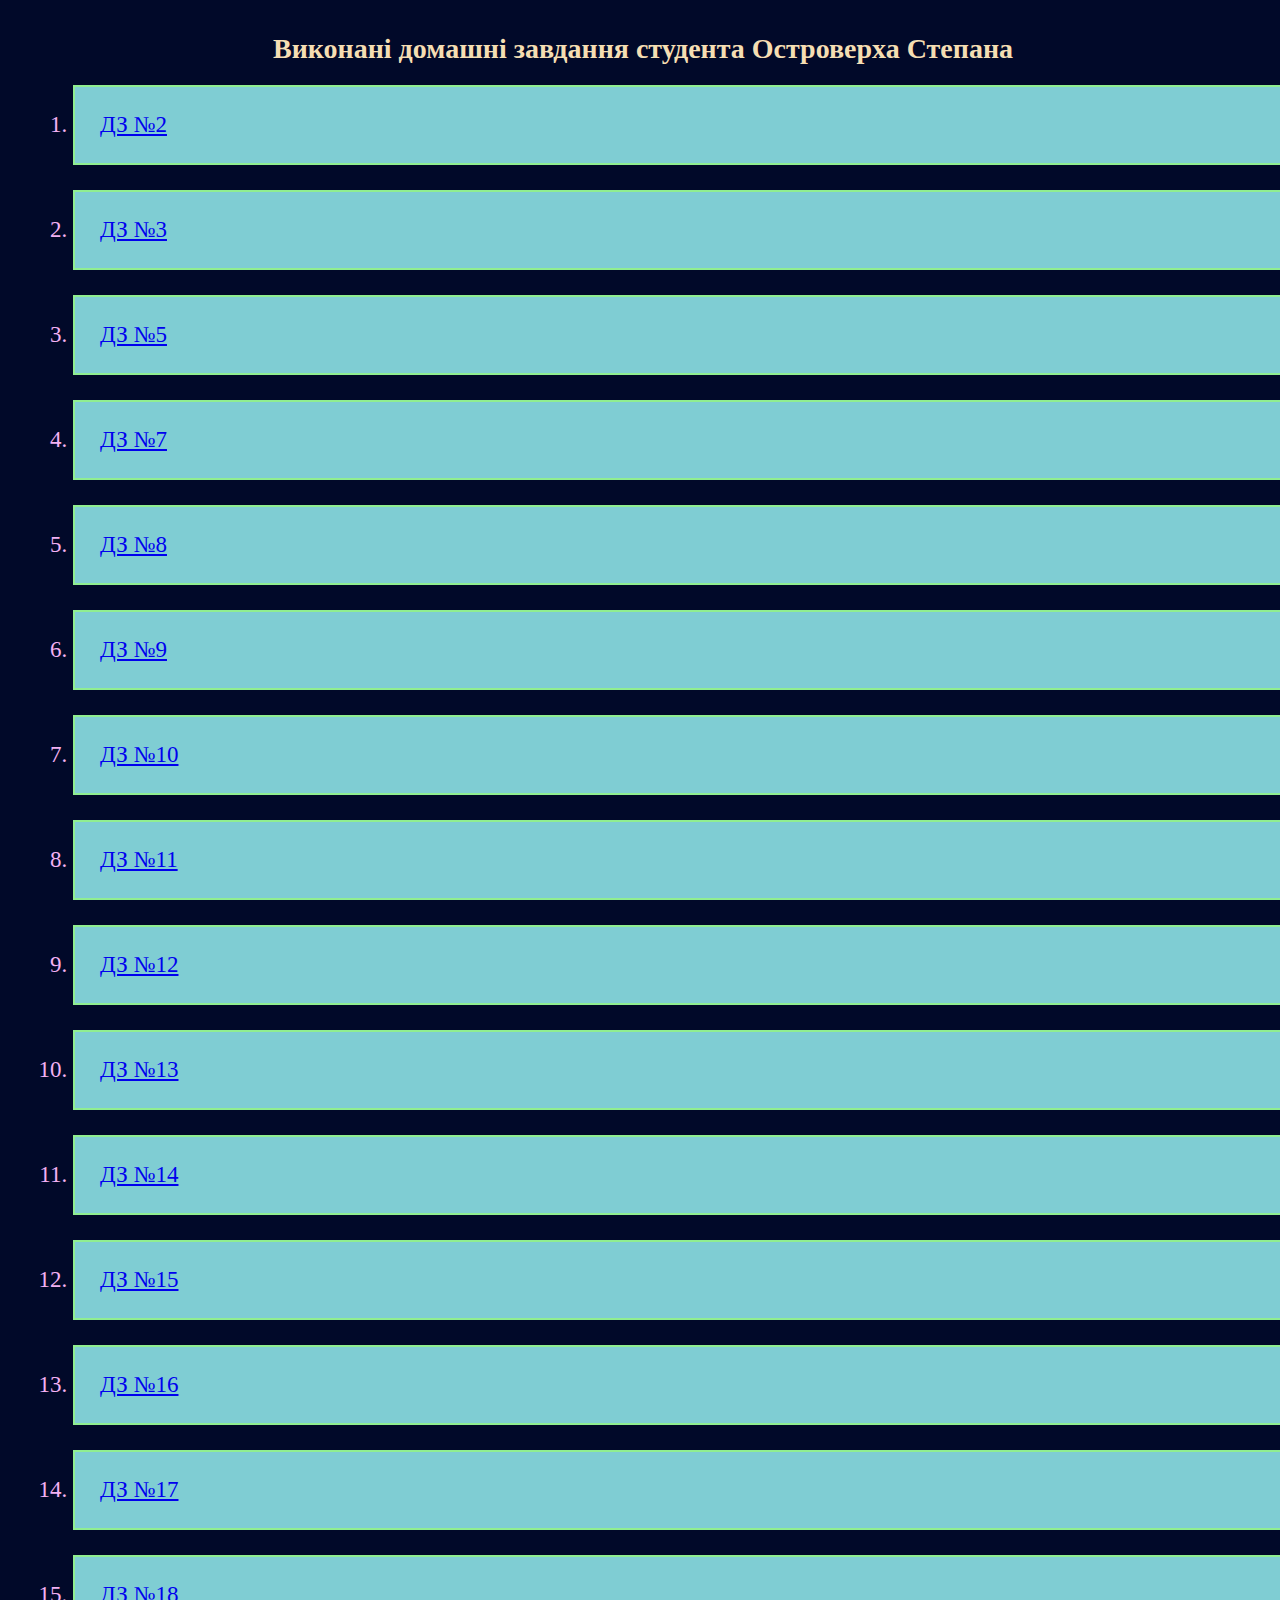
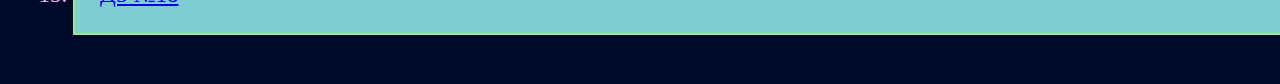
<file: index.html>
<!DOCTYPE html>
<html lang="en">
	<head>
		<meta charset="UTF-8">
		<meta http-equiv="X-UA-Compatible" content="IE=edge">
		<meta name="viewport" content="width=device-width, initial-scale=1.0">
		<link rel="stylesheet" href="css/style.css">
		<title>Document</title>
	</head>
	<body>
		<h1 class="main-title">Виконані домашні завдання студента Островерха Степана</h1>
		<ol>
			<li><a href="./lesson-2/index.html" target="_blank">ДЗ №2</a></li>
			<li><a href="./lesson-3/index.html" target="_blank">ДЗ №3</a></li>
			<li><a href="./lesson-5/index.html" target="_blank">ДЗ №5</a></li>
			<li><a href="./lesson-7/index.html" target="_blank">ДЗ №7</a></li>
			<li><a href="./lesson-8/index.html" target="_blank">ДЗ №8</a></li>
			<li><a href="./lesson-9/index.html" target="_blank">ДЗ №9</a></li>
			<li><a href="./lesson-10/index.html" target="_blank">ДЗ №10</a></li>
			<li><a href="./lesson-11/index.html" target="_blank">ДЗ №11</a></li>
			<li><a href="./lesson-12/index.html" target="_blank">ДЗ №12</a></li>
			<li><a href="./lesson-13/index.html" target="_blank">ДЗ №13</a></li>
			<li><a href="./lesson-14/index.html" target="_blank">ДЗ №14</a></li>
			<li><a href="./lesson-15/index.html" target="_blank">ДЗ №15</a></li>
			<li><a href="./lesson-16/index.html" target="_blank">ДЗ №16</a></li>
			<li><a href="./lesson-17/index.html" target="_blank">ДЗ №17</a></li>
			<li><a href="./lesson-18/index.html" target="_blank">ДЗ №18</a></li>
		</ol>
	</body>
</html>
</file>
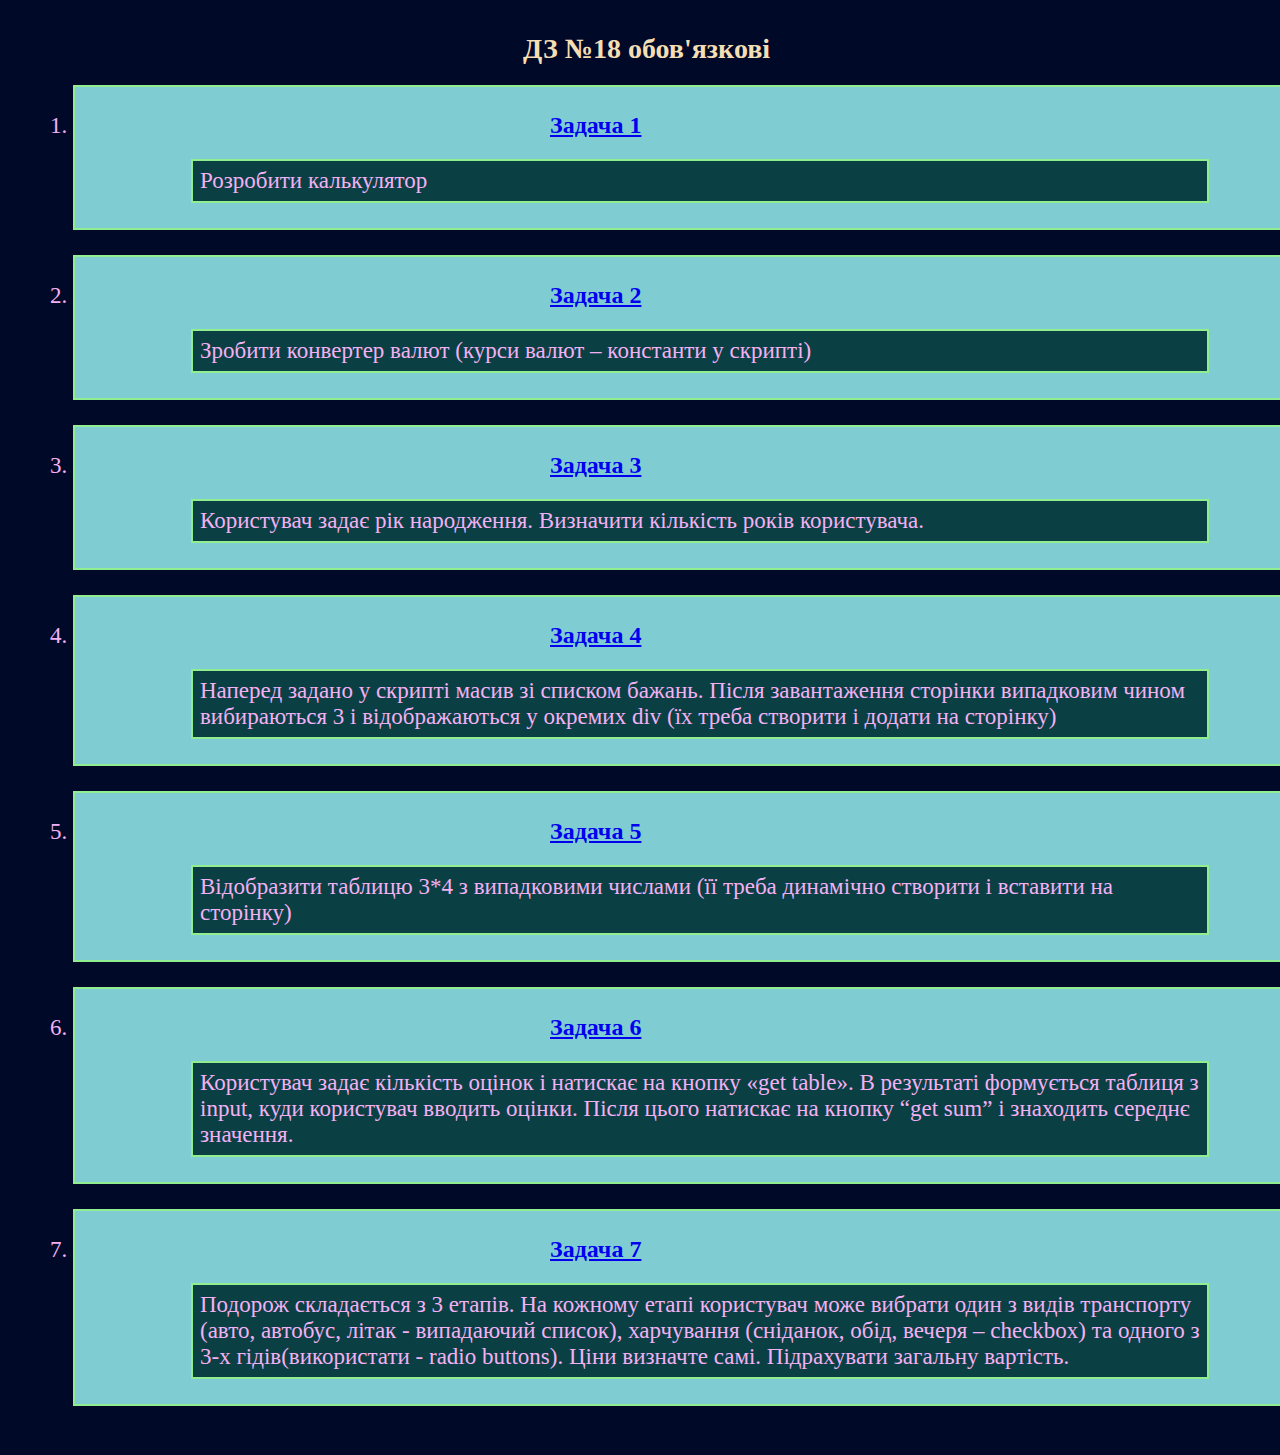
<file: lesson-18/index.html>
<!DOCTYPE html>
<html lang="en">
	<head>
		<meta charset="UTF-8">
		<meta http-equiv="X-UA-Compatible" content="IE=edge">
		<meta name="viewport" content="width=device-width, initial-scale=1.0">
		<link rel="stylesheet" href="../css/style.css">
		<title>Document</title>
	</head>
	<body>
		<h1>ДЗ №18 обов'язкові</h1>
		<ol>
			<li>
				<h3>
					<a href="./tasks-obligated/task1.html">Задача 1</a>
				</h3>
				<p>Розробити калькулятор</p>
			</li>
			<li>
				<h3>
					<a href="./tasks-obligated/task2.html">Задача 2</a>
				</h3>
				<p>Зробити конвертер валют (курси валют – константи у скрипті)</p>
			</li>
			<li>
				<h3>
					<a href="./tasks-obligated/task3.html">Задача 3</a>
				</h3>
				<p>Користувач задає рік народження. Визначити кількість років користувача.</p>
			</li>
			<li>
				<h3>
					<a href="./tasks-obligated/task4.html">Задача 4</a>
				</h3>
				<p>Наперед задано у скрипті масив зі списком бажань. Після завантаження сторінки випадковим чином вибираються 3 і відображаються у окремих div (їх треба створити і додати на сторінку)</p>
			</li>
			<li>
				<h3>
					<a href="./tasks-obligated/task5.html">Задача 5</a>
				</h3>
				<p>Відобразити таблицю 3*4 з випадковими числами (її треба динамічно створити і вставити на сторінку)</p>
			</li>
			<li>
				<h3>
					<a href="./tasks-obligated/task6.html">Задача 6</a>
				</h3>
				<p> Користувач задає кількість оцінок і натискає на кнопку «get table». В результаті формується таблиця з input, куди користувач вводить оцінки. Після цього натискає на кнопку “get sum” і знаходить середнє значення.</p>
			</li>
			<li>
				<h3>
					<a href="./tasks-obligated/task6.html">Задача 7</a>
				</h3>
				<p>Подорож складається з 3 етапів. На кожному етапі користувач може вибрати один з видів транспорту (авто, автобус, літак - випадаючий список), харчування (сніданок, обід, вечеря – checkbоx) та одного з 3-х гідів(використати - radio buttons). Ціни визначте самі. Підрахувати загальну вартість.</p>
			</li>
		</ol>
	</body>
</html>
</file>
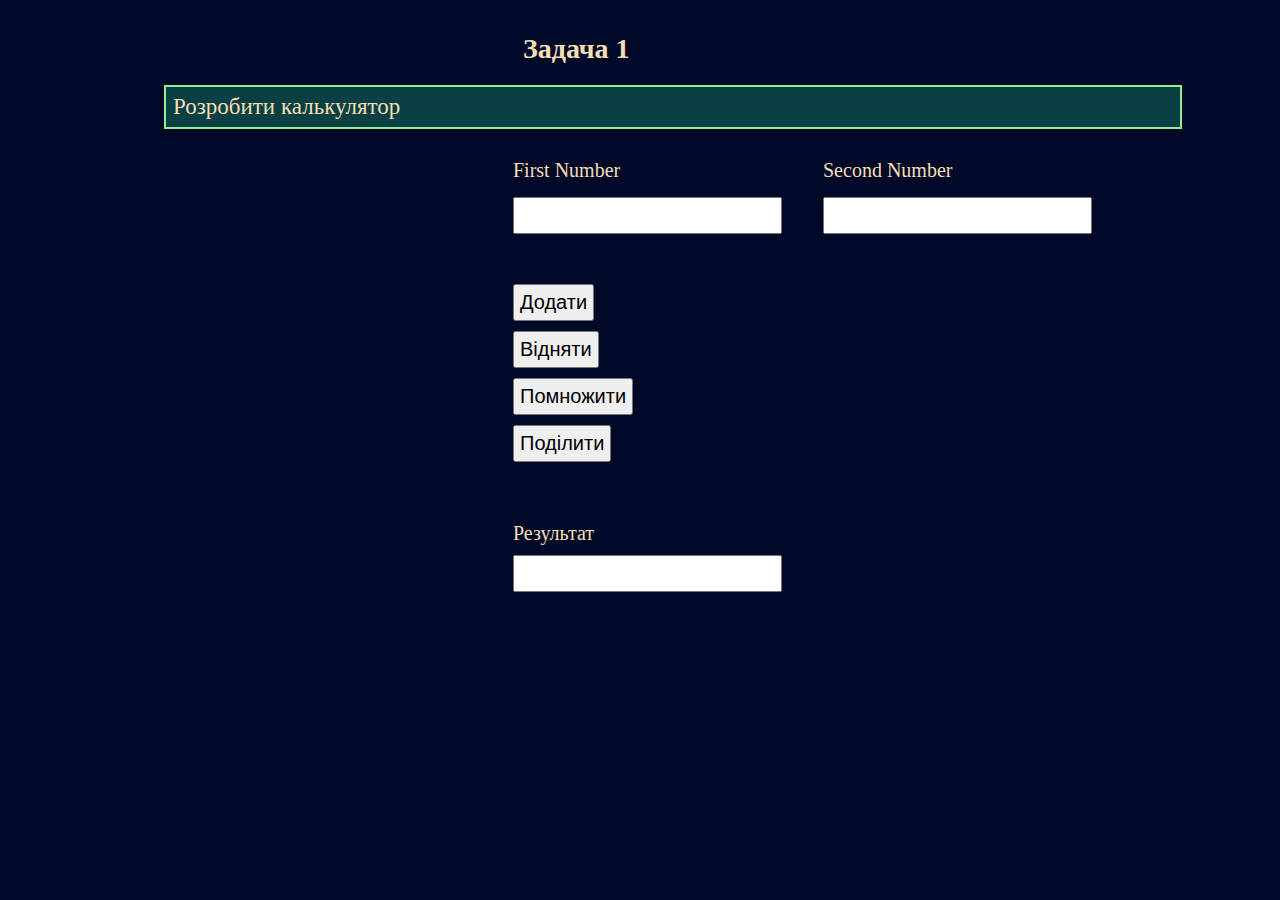
<file: lesson-18/tasks-obligated/task1.html>
<!DOCTYPE html>
<html lang="en">
	<head>
		<meta charset="UTF-8">
		<meta http-equiv="X-UA-Compatible" content="IE=edge">
		<meta name="viewport" content="width=device-width, initial-scale=1.0">
		<link rel="stylesheet" href="../../css/style.css">
		<link rel="stylesheet" href="../css/style.css">
		<title>Document</title>
	</head>
	<body>
		<h1>Задача 1</h1>
		<p>Розробити калькулятор</p>

		<div class="calculator">
			<div class="calculator__numders">
				<div class="calculator__numder">
					<label class="calculator__label">First Number
						<input id="num1" type="number" class="calculator__input">
					</label>
				</div>
				<div class="calculator__numder">
					<label class="calculator__label">Second Number
						<input id="num2" type="number" class="calculator__input">
					</label>
				</div>
			</div>
			<div class="calculator__buttons">
				<button id="plus" class="calculator__button">Додати</button>
				<button id="minus" class="calculator__button">Відняти</button>
				<button id="mult" class="calculator__button">Помножити</button>
				<button id="divide" class="calculator__button">Поділити</button>
			</div>
			<div class="calculator__result result">
				<label class="result__label">Результат
					<input id="result" type="number" class="result__input">
				</label>
			</div>
		</div>
		<script src="../js/script1.js"></script>
	</body>
</html>
</file>
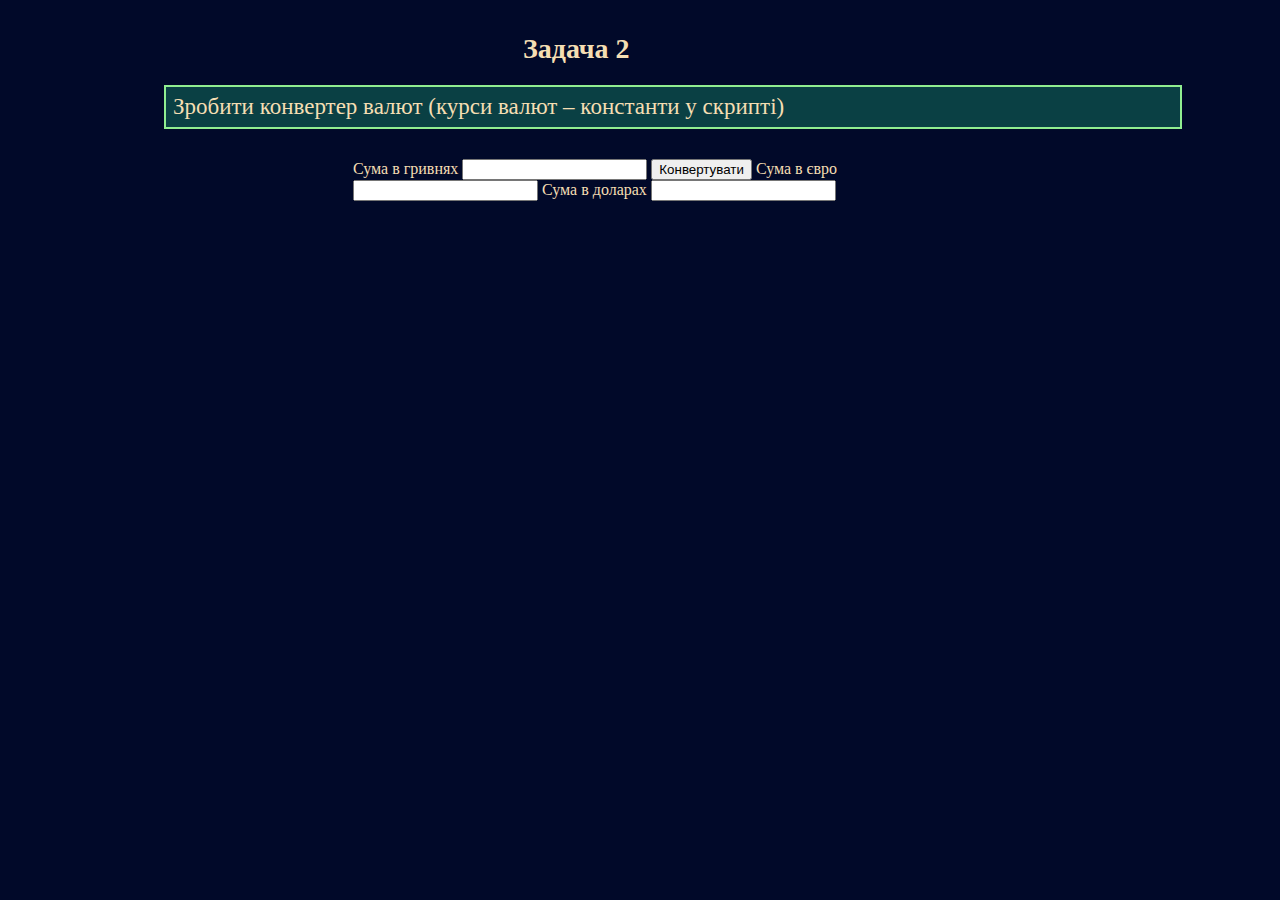
<file: lesson-18/tasks-obligated/task2.html>
<!DOCTYPE html>
<html lang="en">
	<head>
		<meta charset="UTF-8">
		<meta http-equiv="X-UA-Compatible" content="IE=edge">
		<meta name="viewport" content="width=device-width, initial-scale=1.0">
		<link rel="stylesheet" href="../../css/style.css">
		<title>Document</title>
	</head>
	<body>
		<h1>Задача 2</h1>
		<p>Зробити конвертер валют (курси валют – константи у скрипті)</p>

		<div class="converter">
			<label class="converter__label">Сума в гривнях
				<input type="number" class="converter__sum-in-grivnas">
			</label>
			<button class="converter__button">Конвертувати</button>
			<label class="converter__label">Сума в євро
				<input type="number" class="converter__sum-in-evro">
			</label>
			<label class="converter__label">Сума в доларах
				<input type="number" class="converter__sum-in-dollars">
			</label>
		</div>
		<script src="../js/script2.js"></script>
	</body>
</html>
</file>
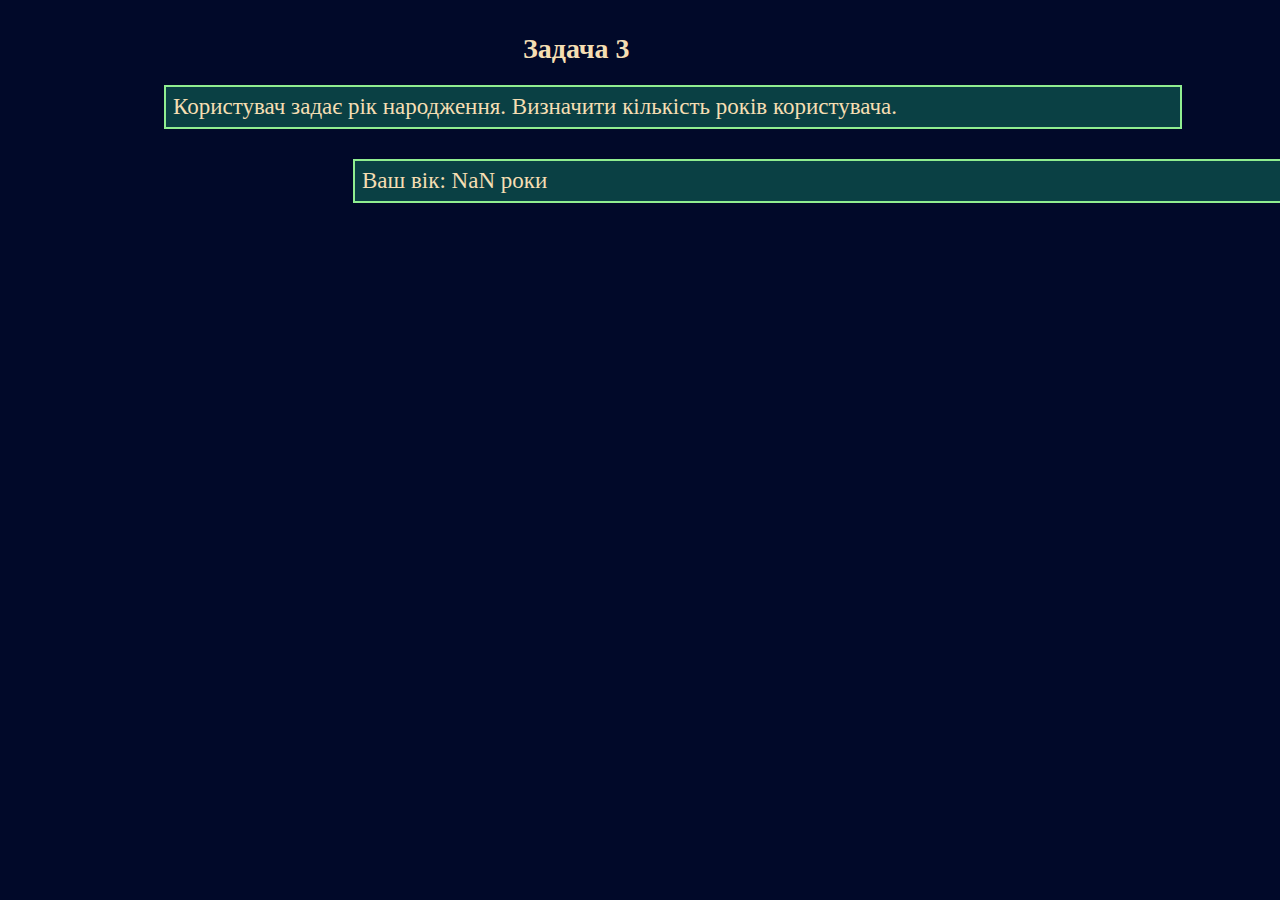
<file: lesson-18/tasks-obligated/task3.html>
<!DOCTYPE html>
<html lang="en">
	<head>
		<meta charset="UTF-8">
		<meta http-equiv="X-UA-Compatible" content="IE=edge">
		<meta name="viewport" content="width=device-width, initial-scale=1.0">
		<link rel="stylesheet" href="../../css/style.css">
		<title>Document</title>
	</head>
	<body>
		<h1>Задача 3</h1>
		<p>Користувач задає рік народження. Визначити кількість років користувача.</p>

		<div class="user">
			<p class="user__age">Ваш вік: <span class="user__age-value"></span> роки</p>
		</div>
		<script src="../js/script3.js"></script>
	</body>
</html>
</file>
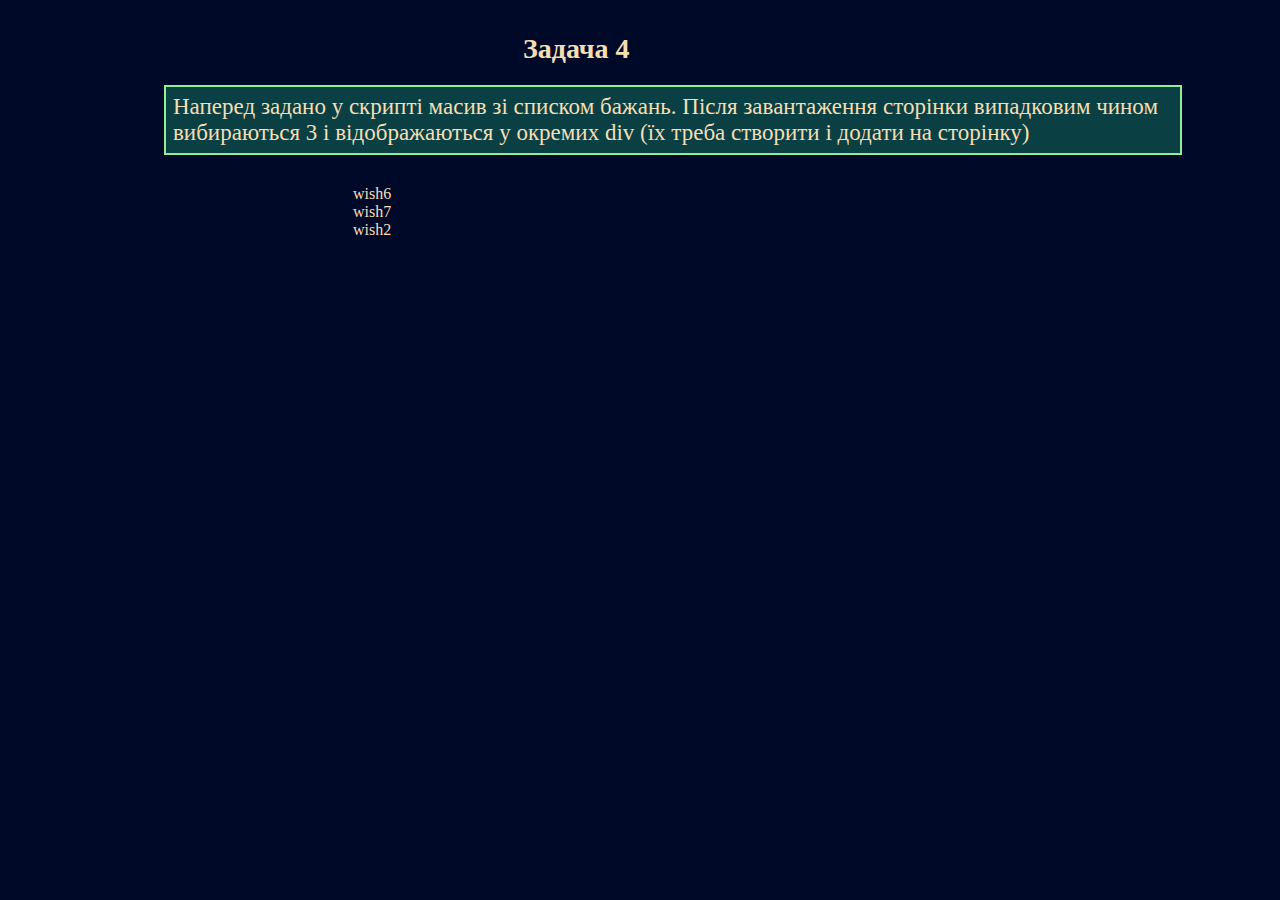
<file: lesson-18/tasks-obligated/task4.html>
<!DOCTYPE html>
<html lang="en">
	<head>
		<meta charset="UTF-8">
		<meta http-equiv="X-UA-Compatible" content="IE=edge">
		<meta name="viewport" content="width=device-width, initial-scale=1.0">
		<link rel="stylesheet" href="../../css/style.css">
		<title>Document</title>
	</head>
	<body>
		<h1>Задача 4</h1>
		<p>Наперед задано у скрипті масив зі списком бажань. Після завантаження сторінки випадковим чином вибираються 3 і відображаються у окремих div (їх треба створити і додати на сторінку)</p>
		<script src="../js/script4.js"></script>
	</body>
</html>
</file>
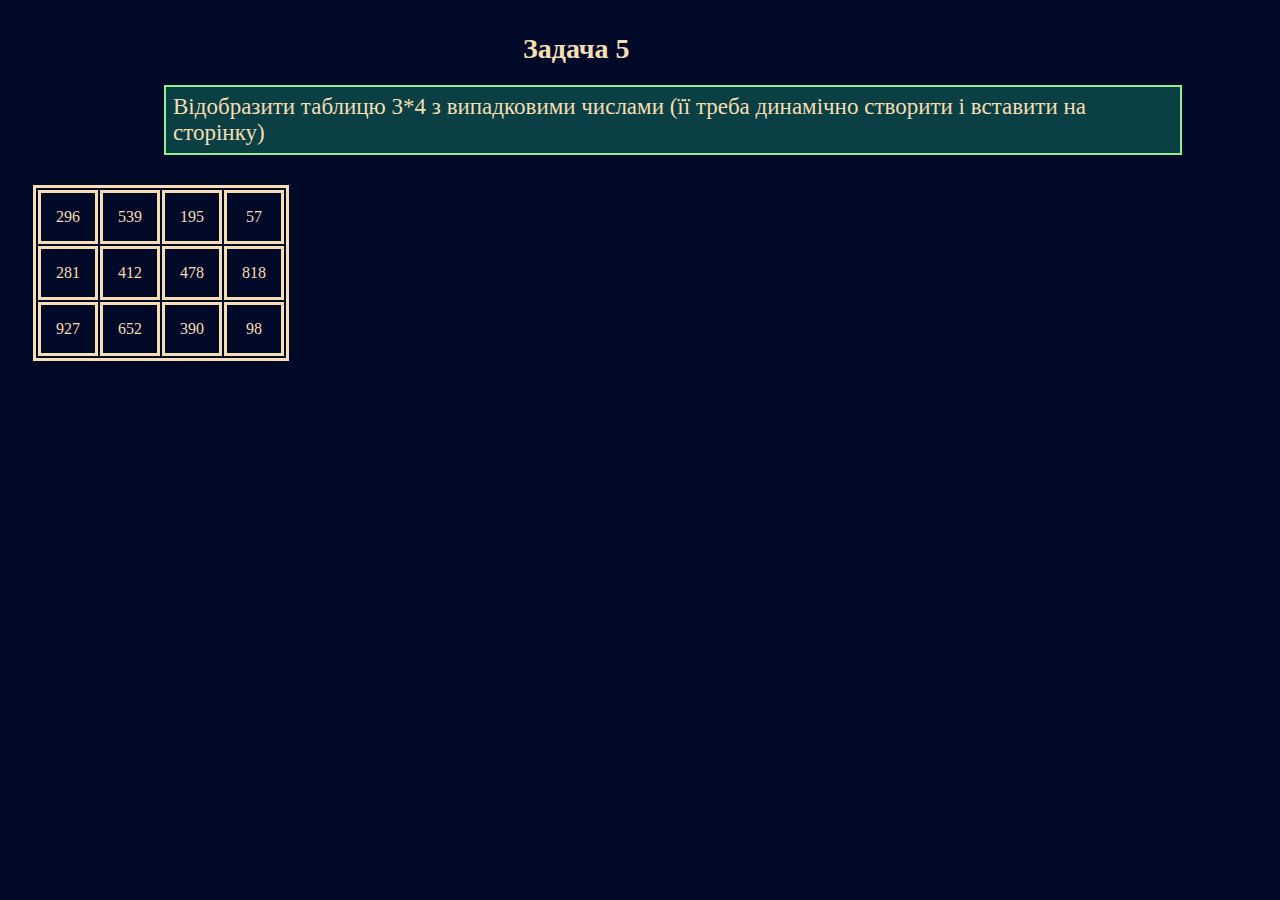
<file: lesson-18/tasks-obligated/task5.html>
<!DOCTYPE html>
<html lang="en">
	<head>
		<meta charset="UTF-8">
		<meta http-equiv="X-UA-Compatible" content="IE=edge">
		<meta name="viewport" content="width=device-width, initial-scale=1.0">
		<link rel="stylesheet" href="../../css/style.css">
		<title>Document</title>
	</head>
	<body>
		<h1>Задача 5</h1>
		<p>Відобразити таблицю 3*4 з випадковими числами (її треба динамічно створити і вставити на сторінку)</p>


		<script src="../js/script5.js"></script>
	</body>
</html>
</file>
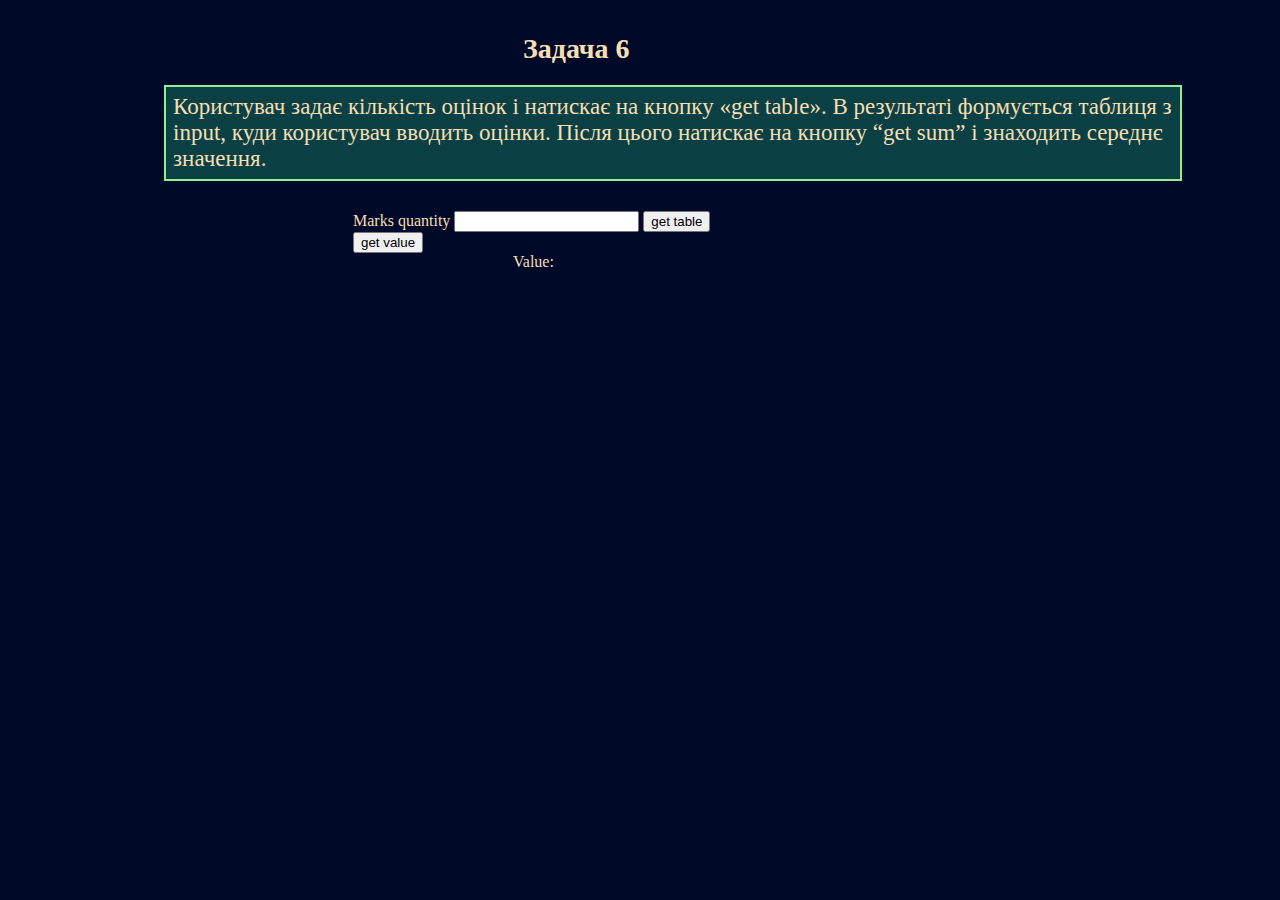
<file: lesson-18/tasks-obligated/task6.html>
<!DOCTYPE html>
<html lang="en">
	<head>
		<meta charset="UTF-8">
		<meta http-equiv="X-UA-Compatible" content="IE=edge">
		<meta name="viewport" content="width=device-width, initial-scale=1.0">
		<link rel="stylesheet" href="../../css/style.css">
		<title>Document</title>
	</head>
	<body>
		<h1>Задача 6</h1>
		<p> Користувач задає кількість оцінок і натискає на кнопку «get table». В результаті формується таблиця з input, куди користувач вводить оцінки. Після цього натискає на кнопку “get sum” і знаходить середнє значення.</p>

		<div class="user-action">
			<label class="user-action__label">Marks quantity
				<input type="number" class="user-action__input">
			</label>
			<button id="user-btn" class="user-action__button">get table</button>
		</div>
		<div class="result-action">
			<button id="result-btn" class="result-action__button">get value</button>
			<div class="result-action__show">Value: <span class="result-action__value"></span></div>
		</div>
		<script src="../js/script6.js"></script>
	</body>
</html>
</file>
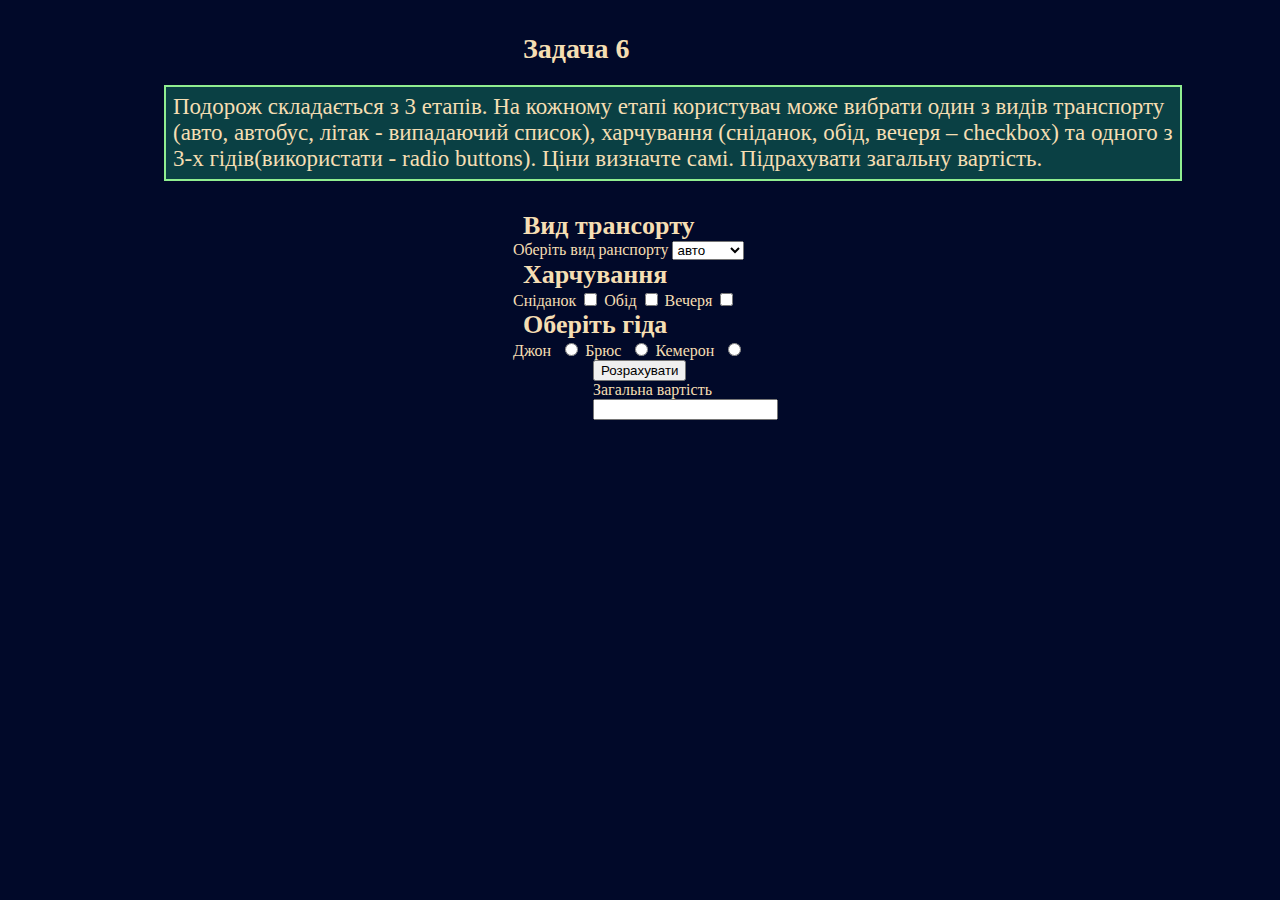
<file: lesson-18/tasks-obligated/task7.html>
<!DOCTYPE html>
<html lang="en">
	<head>
		<meta charset="UTF-8">
		<meta http-equiv="X-UA-Compatible" content="IE=edge">
		<meta name="viewport" content="width=device-width, initial-scale=1.0">
		<link rel="stylesheet" href="../../css/style.css">
		<title>Document</title>
	</head>
	<body>
		<h1>Задача 6</h1>
		<p>Подорож складається з 3 етапів. На кожному етапі користувач може вибрати один з видів транспорту (авто, автобус, літак - випадаючий список), харчування (сніданок, обід, вечеря – checkbоx) та одного з 3-х гідів(використати - radio buttons). Ціни визначте самі. Підрахувати загальну вартість.</p>

		<div class="trip">
			<div class="trip__first-stage first-stage">
				<h2 class="first-stage__title">Вид трансорту</h2>
				<label for="" class="first-stage__label">Оберіть вид ранспорту
					<select name="select" id="mySelect" class="first-stage__choose">
						<option value="200" class="first-stage__option">авто</option>
						<option value="350" class="first-stage__option">Автобус</option>
						<option value="700" class="first-stage__option">Літак</option>
					</select>
				</label>
			</div>
			<div class="trip__second-stage second-stage">
				<h2 class="second-stage__title">Харчування</h2>
				<label class="second-stage__meal">Сніданок
					<input value="50" class="second-stage__checkbox" type="checkbox">
				</label>
				<label class="second-stage__meal">Обід
					<input value="75" class="second-stage__checkbox" type="checkbox">
				</label>
				<label class="second-stage__meal">Вечеря
					<input value="90" class="second-stage__checkbox" type="checkbox">
				</label>
			</div>
			<div class="trip__third-stage third-stage">
				<h2 class="third-stage__title">Оберіть гіда</h2>
				<label for="G1" class="third-stage__label">Джон</label>
				<input id="G1" name="guide" type="radio" class="third-stage__guide" value="450">
				<label for="G2" class="third-stage__label">Брюс</label>
				<input id="G2" name="guide" type="radio" class="third-stage__guide" value="500">
				<label for="G3" class="third-stage__label">Кемерон</label>
				<input id="G3" name="guide" type="radio" class="third-stage__guide" value="600">
			</div>
			<div class="trip__result result">
				<div class="result__sect1"><button class="result__button">Розрахувати</button></div>
				<div class="result__sect2">
					<label class="reult__label">Загальна вартість
						<input type="text" class="result__input">
					</label>
				</div>
			</div>
		</div>
		<script src="../js/script7.js"></script>
	</body>
</html>
</file>
<file: css/style.css>
body{
	width: 100%;
	background-color: rgb(1, 9, 41);
	color: wheat;
	padding: 25px;
}
p{
	background-color: rgb(10, 64, 68);
	font-size: 23px;
	border: 2px solid lightgreen;
	width: 1000px;
	padding: 7px;
	margin: 0 auto;
	margin-bottom: 30px;
	word-wrap: break-word;
}
h1{
	margin: 0 auto;
	width: 300px;
	font-size: 28px;
	margin-bottom: 20px;
}
h2 {
	margin: 0 auto;
	width: 300px;
	font-size: 26px;
}
h3 {
	margin: 0 auto;
	width: 300px;
	font-size: 24px;
	margin-bottom: 20px;
}

a:visited{
	color: rgb(59, 31, 59);
	
}
ol li {
		background-color: rgb(127, 205, 211);
		font-size: 23px;
		border: 2px solid lightgreen;
		width: 1200px;
		color: rgb(243, 177, 243);
		padding: 25px;
}
ol li p{
	margin: 0 auto;
}

ol li:not(:last-child){
	margin-bottom: 25px;
}

table{
	border: 3px solid wheat;
	margin-bottom: 25px;
}
th, td, tr{
	width: auto;
	text-align: center;
	border: 3px solid wheat;
	padding: 15px;
}
.main-title{
	width: 800px;
}
.product:not(:last-child){
	margin-bottom: 10px;
}
label + input{
	margin-left: 10px;
}
.task7-title{
	color: goldenrod;
}
.task7-paragraph{
	background-color: rgb(4, 181, 194);
}
.fruit{
	display: inline-block;
	border: 1px solid green;
	color: wheat;
	background-color: green;
	font-size: 25px;
	text-align: center;
	width: 100px;
	height: 60px;
	padding-top: 30px;
	margin-right: 20px;
}
div{
	width: 50%;
	margin: 0 auto;
}
img{
	width: 300px;
	height: 300px;
}
.united__title{
	width: 200px;
	margin: 0 auto;
	margin-bottom: 20px;
}
.united__link {
	margin-left: 200px;
}

.list-lesson-10__item{
	list-style: none;
	background-color: rebeccapurple;
	font-size: 30px;
}
.list-lesson-10__item span{
display: inline-block;
background-color: rgb(129, 247, 129);
color: rgb(39, 39, 38);
padding: 10px;
max-width: auto;
}
.title-lesson-11-tasks{
	color: aquamarine;
	background-color: brown;
}
</file>
<file: lesson-18/css/style.css>
.calculator {
	display: flex;
	flex-direction: column;
	gap: 50px;
}

.calculator__numders {
	display: flex;
	flex-direction: row;
	gap: 150px;
}

.calculator__label {font-size: 20px;}

.calculator__input {
	font-size: 20px;
	text-align: center;
	padding: 5px 0;
	margin-top: 15px;
}

.calculator__button {display: block;
	margin-bottom: 10px;
	font-size: 20px;
	text-align: center;
	padding: 5px;
}
.calculator__button:hover{
	background-color: rgb(84, 67, 67);
	color: wheat;
}

.result__label {
	font-size: 20px;
}

.result__input {
	display: block;
	margin-top: 10px;
	font-size: 20px;
	text-align: center;
	padding: 5px 0;
}
/* ================================================================================================= */
</file>
